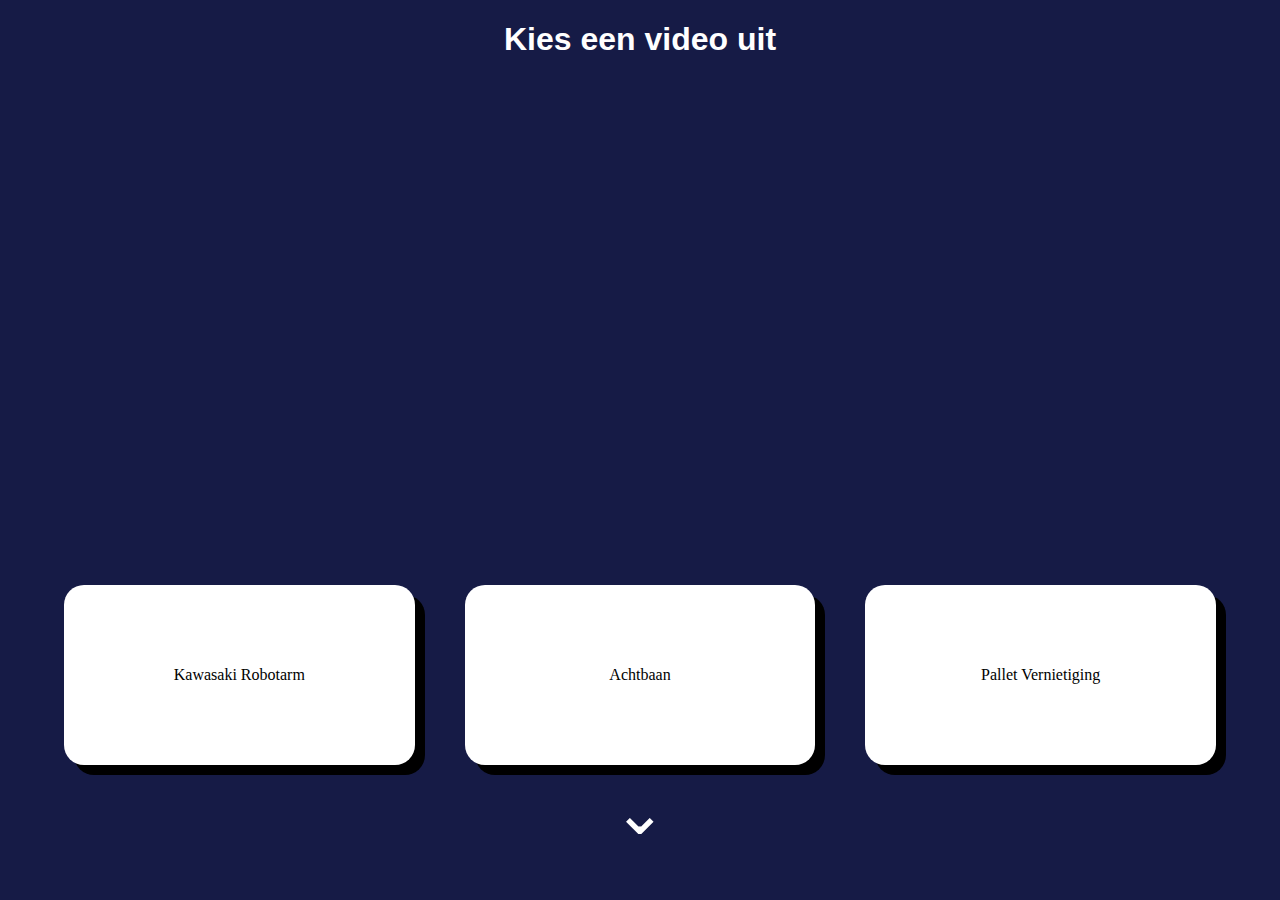
<file: digsig/index.html>
<!DOCTYPE html>
<html lang="nl">
<head>
    <meta charset="UTF-8">
    <meta http-equiv="X-UA-Compatible" content="IE=edge">
    <meta name="viewport" content="width=device-width, initial-scale=1.0">
    <title>Digital Signage</title>
    <link rel="stylesheet" href="css/style.css">
    <script src="javascript/script.js" defer></script>
    <!-- 1024 x 768 px-->
</head>
<body>
    <div class="container">
        <div class="playVideo" id="iframe">
           <h1>Kies een video uit</h1>
        </div>
        <div class="container2">
        <div id="upButton" class="nav"> &#94; </div>
        <div class="opties" id="opties">
            <div class="iframeOption" id="option1">Kawasaki Robotarm</div>
            <div class="iframeOption" id="option2">Achtbaan</div>
            <div class="iframeOption" id="option3">Pallet Vernietiging  </div>
        </div>
        <div id="downButton" class="nav"> &#8964;</div>
    </div>
</div>
    
</body>
</html>
</file>
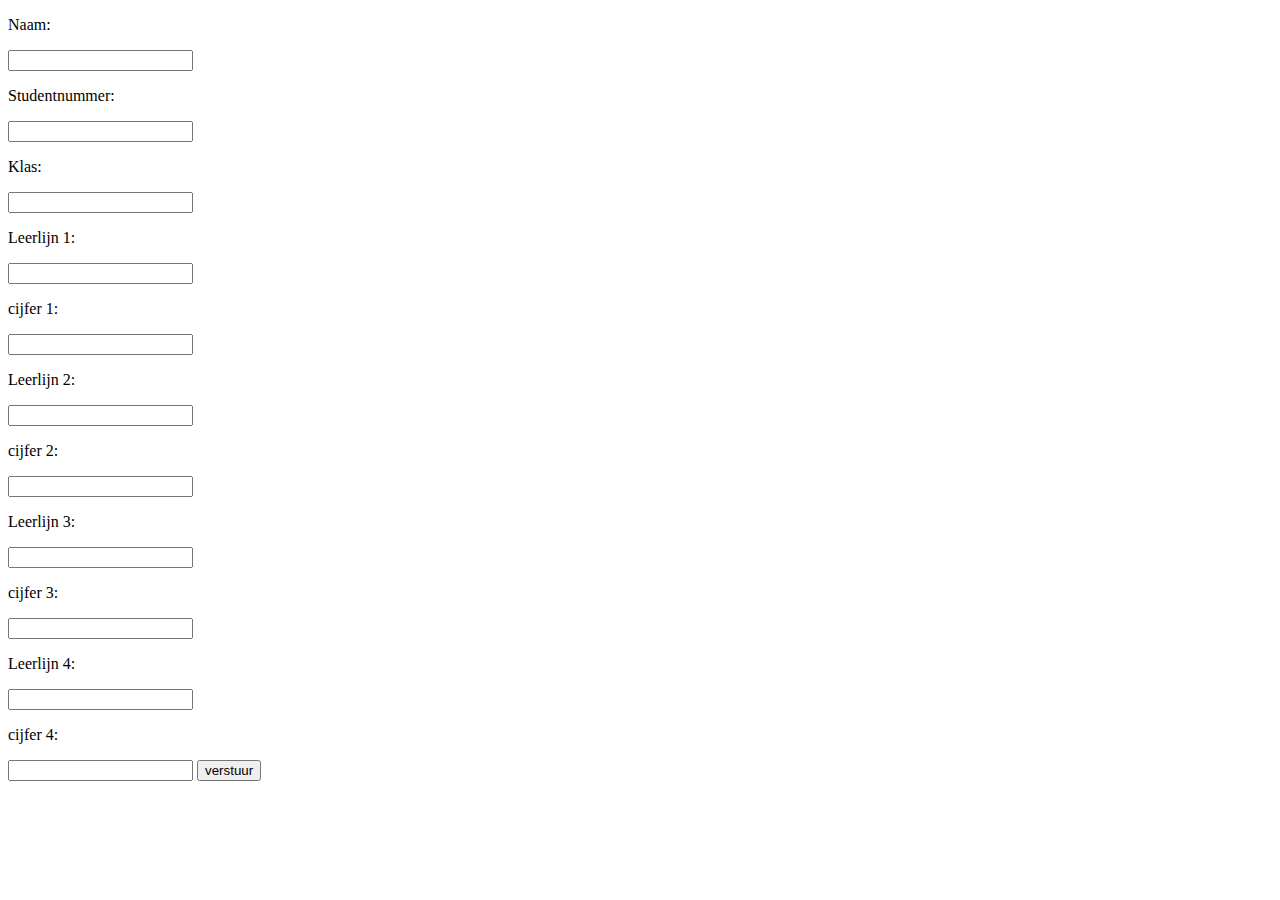
<file: minor_alg/opdracht3/index.html>
<!DOCTYPE html>
<html lang="nl">
<head>
    <meta charset="UTF-8">
    <meta http-equiv="X-UA-Compatible" content="IE=edge">
    <meta name="viewport" content="width=device-width, initial-scale=1.0">
    <title>eindopdracht</title>
</head>
<body>
    <form action="opdracht3.php" method="post">

        <p>Naam:</p><input type="text" name="naam">
        <p>Studentnummer:</p><input type="number" name="studentnummer">
        <p>Klas:</p><input type="text" name="klas">
        <p>Leerlijn 1:</p><input type="text" name="leerlijn1">
        <p>cijfer 1:</p><input type="number" name="cijfer1">

        <p>Leerlijn 2:</p><input type="text" name="leerlijn2">
        <p>cijfer 2:</p><input type="number" name="cijfer2">

        <p>Leerlijn 3:</p><input type="text" name="leerlijn3">
        <p>cijfer 3:</p><input type="number" name="cijfer3">

        <p>Leerlijn 4:</p><input type="text" name="leerlijn4">
        <p>cijfer 4:</p><input type="number" name="cijfer4">


        <input type="submit" name="submit" value="verstuur">

    </form>
</body>
</html>
</file>
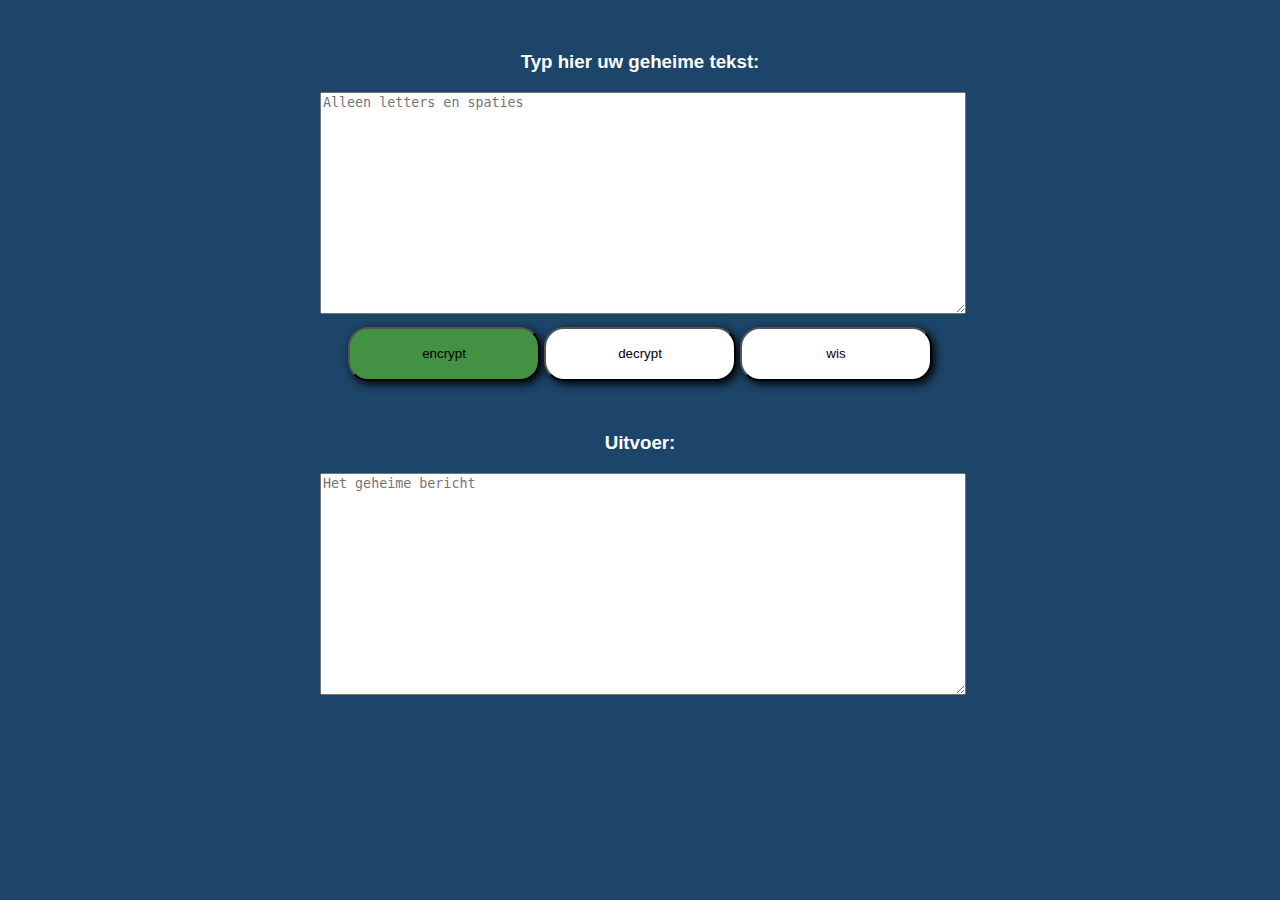
<file: basis/js4/casus_1/index.html>
<!DOCTYPE html>
<html lang="nl">
<head>
    <meta charset="UTF-8">
    <meta http-equiv="X-UA-Compatible" content="IE=edge">
    <meta name="viewport" content="width=device-width, initial-scale=1.0">
    <title>Enigma</title>
    <link rel="stylesheet" type="text/css" href="style.css">
    <script src="encrypt.js" defer></script>

</head>
<body>
    <main>
        <h3>Typ hier uw geheime tekst:</h3>
        <textarea id="inputVeld" placeholder="Alleen letters en spaties"></textarea>
        <button id="versleutel">encrypt</button>
        <button  id="decrypt">decrypt</button>
        <button  id="leeg">wis</button>


        <h3>Uitvoer:</h3>
        <textarea id="outputVeld" placeholder="Het geheime bericht"></textarea>
    </main>


</body>
</html>
</file>
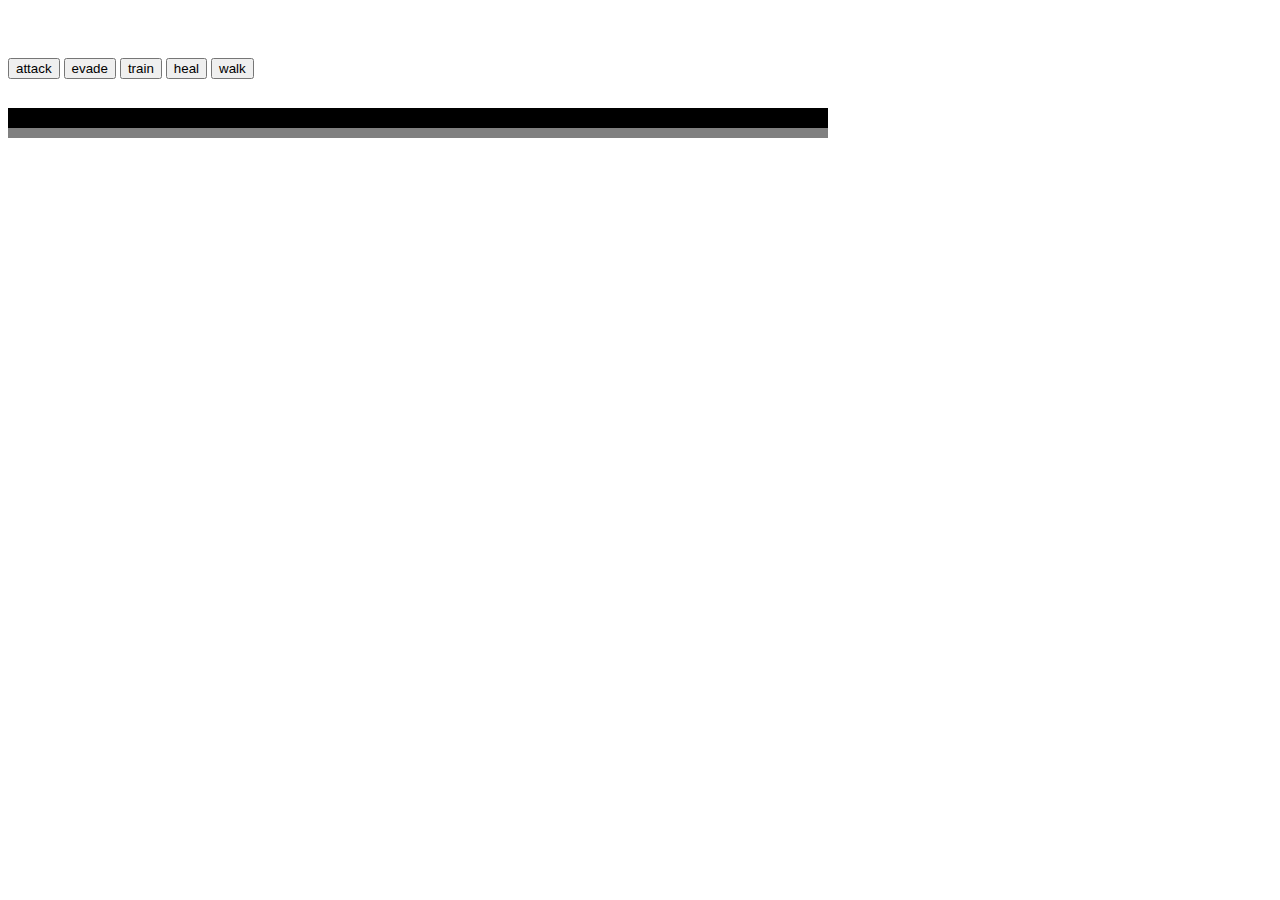
<file: basis/js4/javascript4/textgame/index.html>
<!DOCTYPE html>
<html lang="nl">
<head>
    <meta charset="UTF-8">
    <meta http-equiv="X-UA-Compatible" content="IE=edge">
    <meta name="viewport" content="width=device-width, initial-scale=1.0">
    <title>console wars!</title>
    <link rel="stylesheet" href="style.css">
    <script src="main.js" defer></script>
</head>
<body>
    <main id="console">
        <aside id="status"></aside>
        <article id="text"></article>
    </main>
    <div id="buttons">
    <button id="attack">attack</button>
    <button id="evade">evade</button>
    <button id="train">train</button>
    <button id="heal">heal</button>
    <button id="walk">walk</button>
</div>
</body>
</html>
</file>
<file: digsig/css/style.css>
body{
    margin: 0;
    padding: 0;
    background-color: rgb(22, 27, 70);
}

h1{
    color: white;
    text-align: center;
    font-family: Impact, Haettenschweiler, 'Arial Narrow Bold', sans-serif;
}

.container{
    width: 100%;
    height: 100vh;
    overflow: hidden;
    display: grid;
    grid-template-columns: auto;
    grid-template-rows: 65vh 40vh;
}

.playing{
    width: 90%;
    height: 70%;
    margin-left: 5%;
    margin-top: 2%;
}

.titel{
    color: white;
    font-family: Impact, Haettenschweiler, 'Arial Narrow Bold', sans-serif;
    text-align: center;
    font-size: 2em;
}

.opties{
    width: 90%;
    height: 50%;
    display: grid;
    grid-template-columns: 1fr 1fr 1fr;
    margin-left: 5%;
    gap: 50px;
    row-gap: 0px;
}

.opties:hover{
    cursor: pointer;
}

.iframeOption{
    width: 100%;
    height: auto;
    display: inline-flex;
    justify-content: center;
    align-items: center;
    background-color: white;
    border-radius: 20px;
    box-shadow: 10px 10px 0px black;
}

.iframeOption:hover{
    box-shadow: 15px 15px 15px black;
}

#upButton{
    display: none;
}

.nav{
    color: white;
    text-align: center;
    font-size: 4em;
    margin: 0;
    width: 100%;
    text-align: center;
    position: absolute;
    bottom: 50px;
}

.nav:hover{
    font-size: 4.5em;
    color: white;
}

.playVideo h3{
    display: none;
}
</file>
<file: basis/js4/casus_1/style.css>
body{
    margin: 0;
    background-color: rgb(28, 69, 105);
    display: flex;
    justify-content: center;
}

main{
    text-align: center;
    width: 50%;
    height: 60vh;
}

textarea{
    display: block;
    width: 100%;
    height: 40%;
}

button{
    color: black;
    background-color: white;
    border-radius: 20px;
    width: 30%;
    height: 10%;
    display: inline-block;
    margin-top: 2%;
    font-family: 'Gill Sans', 'Gill Sans MT', Calibri, 'Trebuchet MS', sans-serif;
    box-shadow: 3px 3px 10px 0px;
}

#versleutel{
    background-color: rgb(67, 145, 67);
}

button:active{
    background-color: rgb(53, 85, 53);
}

h3{
    margin-top: 8%;
    color: white;
    font-family: 'Gill Sans', 'Gill Sans MT', Calibri, 'Trebuchet MS', sans-serif;
}
</file>
<file: basis/js4/javascript4/textgame/style.css>
#buttons{
    position: absolute;
    margin-top: 50px;
}

#status{
    background-color: black;
    width: 800px;
    padding: 10px;
    margin-left: -10px;
    margin-top: -10px;
}

main{
    position: absolute;
    margin-top: 100px;
    max-height: 300px;
    width: 800px;
    background-color: grey;
    padding: 10px;
    color: white;
    overflow-y: scroll;
    overflow-x: hidden;
}
</file>
